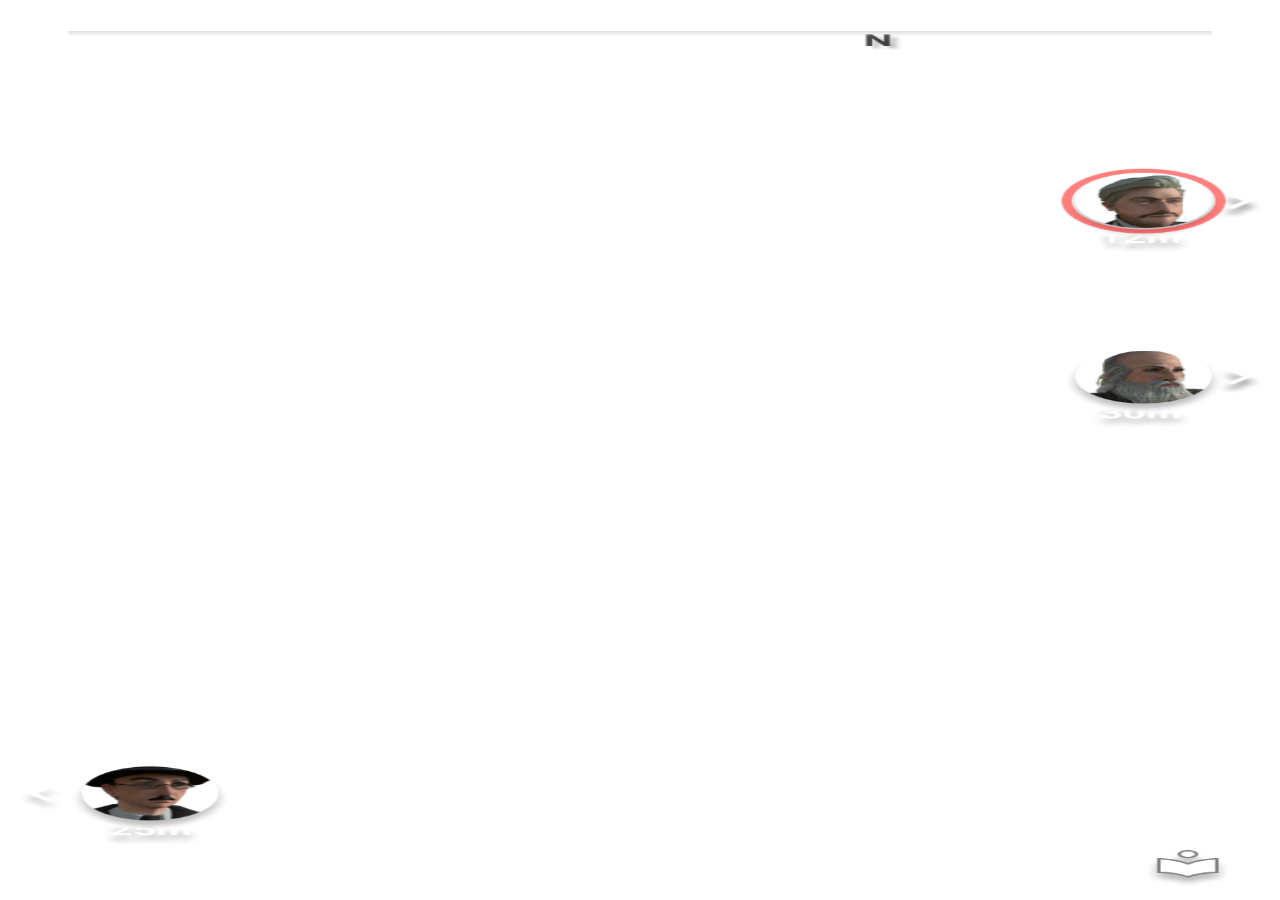
<file: index.html>
<!DOCTYPE html>
<html lang="en">
<head>
    
    <!-- Global site tag (gtag.js) - Google Analytics -->
<script async src="https://www.googletagmanager.com/gtag/js?id=UA-140297907-1"></script>
<script>
  window.dataLayer = window.dataLayer || [];
  function gtag(){dataLayer.push(arguments);}
  gtag('js', new Date());

  gtag('config', 'UA-140297907-1');
</script>

    <meta charset="UTF-8">
    <meta name="viewport" content="width=device-width, initial-scale=1.0">
    <meta http-equiv="X-UA-Compatible" content="ie=edge">
    <meta name="mobile-web-app-capable" content="yes">
    <title>Nimest Prototype A</title>
    
    <link rel="stylesheet" href="style.css">
</head>
<body>
    <video autoplay id="myVideo"></video>
    
    <div class="content landing">
    </div>
    
    <div class="dummy_scroll"><br /><br />
        <br/><br /><br />
        <br />
        <br /><br />
        <br />
        <br />
        <br />
        <br />
        <br />
        <br />
        <br />
        <br />
        <br />
        <br />
        <br />
        <br />
        <br />
        <br />
        <br />
        <br />
        <br />
        <br />
        <br />
        <br />
        <br />
        <br />
        <br />
        <br />
        <br />
        <br />
        <br />
        <br />
        <br /><br />
        <br />
        <br /><br />
        <br />
        <br />
        <br />
        <br />
        <br />
        <br />
        <br />
        <br />
        <br />
        <br />
        <br />
        <br />
        <br />
        <br />
        <br />
        <br />
        <br />
        <br />
        <br />
        <br />
        <br />
        <br />
        <br />
        <br />
        <br />
        <br />
        <br />
        <br />
        <br /><br />
        <br />
        <br /><br />
        <br />
        <br />
        <br />
        <br />
        <br />
        <br />
        <br />
        <br />
        <br />
        <br />
        <br />
        <br />
        <br />
        <br />
        <br />
        <br />
        <br />
        <br />
        <br />
        <br />
        <br />
        <br />
        <br />
        <br />
        <br />
        <br />
        <br />
        <br />
        <br />
        <br/>
        <br/><br />
    </div>
    <button class="overlaybtn" id="goto_character" onclick="window.location.href = 'character.html'"></button>
    <button class="overlaybtn" id="goto_stories" onclick="window.location.href = 'stories.html'"></button>
    
    <script src="page.js"></script>
    
    <script>
        add_video();
        register_swipes("account.html", "map.html");
    </script>
    
</body>
</html>
</file>
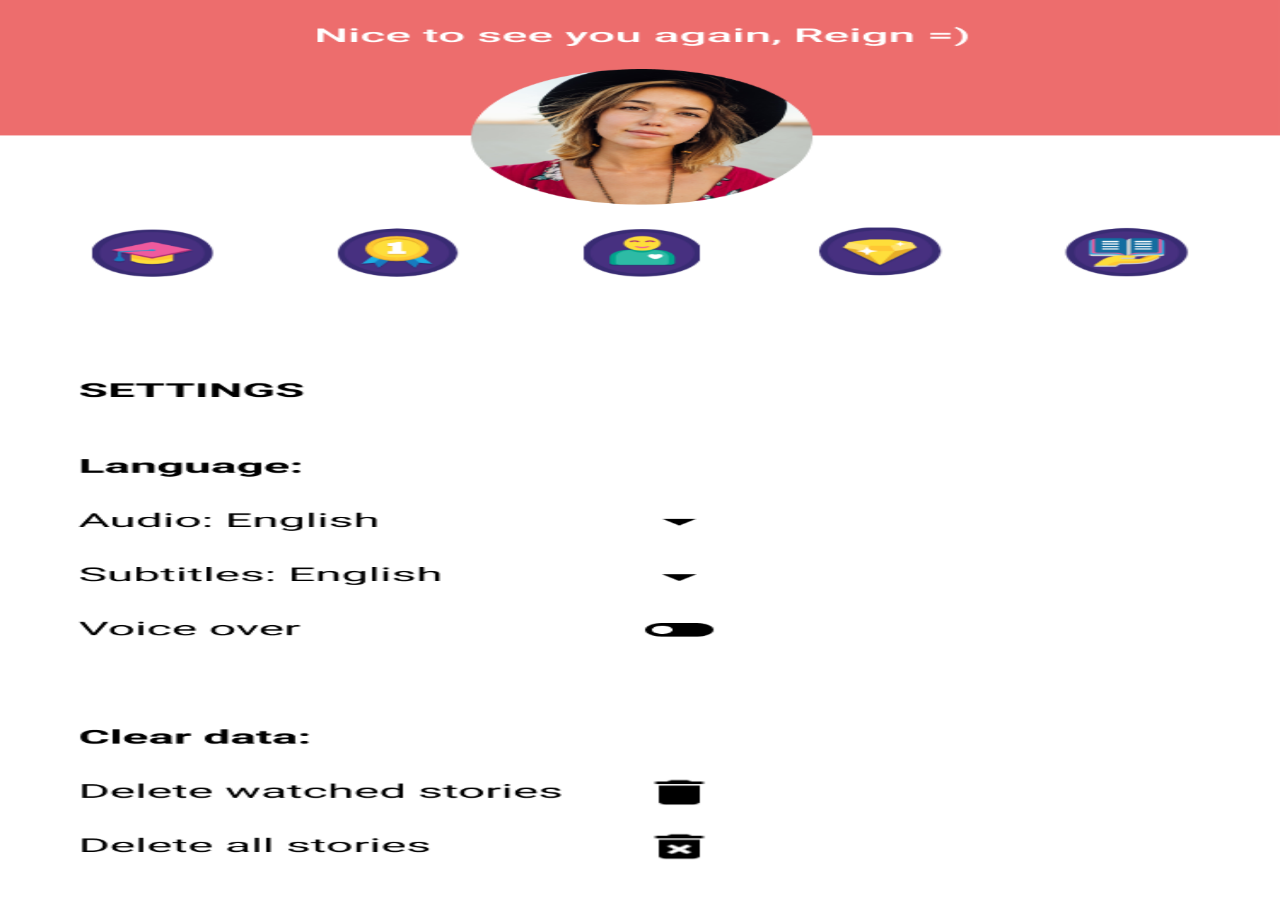
<file: account.html>
<!DOCTYPE html>
<html lang="en">
<head>
    
    <!-- Global site tag (gtag.js) - Google Analytics -->
<script async src="https://www.googletagmanager.com/gtag/js?id=UA-140297907-1"></script>
<script>
  window.dataLayer = window.dataLayer || [];
  function gtag(){dataLayer.push(arguments);}
  gtag('js', new Date());

  gtag('config', 'UA-140297907-1');
</script>

    <meta charset="UTF-8">
    <meta name="viewport" content="width=device-width, initial-scale=1.0">
    <meta http-equiv="X-UA-Compatible" content="ie=edge">
    <meta name="mobile-web-app-capable" content="yes">
    <title>Nimest Prototype A</title>
    
    <link rel="stylesheet" href="style.css">
</head>
<body>
    <video autoplay id="myVideo"></video>
    
    <div class="content account">
    </div>
    
    <div class="dummy_scroll"><br /><br />
        <br/><br /><br />
        <br />
        <br /><br />
        <br />
        <br />
        <br />
        <br />
        <br />
        <br />
        <br />
        <br />
        <br />
        <br />
        <br />
        <br />
        <br />
        <br />
        <br />
        <br />
        <br />
        <br />
        <br />
        <br />
        <br />
        <br />
        <br />
        <br />
        <br />
        <br />
        <br />
        <br />
        <br /><br />
        <br />
        <br /><br />
        <br />
        <br />
        <br />
        <br />
        <br />
        <br />
        <br />
        <br />
        <br />
        <br />
        <br />
        <br />
        <br />
        <br />
        <br />
        <br />
        <br />
        <br />
        <br />
        <br />
        <br />
        <br />
        <br />
        <br />
        <br />
        <br />
        <br />
        <br />
        <br /><br />
        <br />
        <br /><br />
        <br />
        <br />
        <br />
        <br />
        <br />
        <br />
        <br />
        <br />
        <br />
        <br />
        <br />
        <br />
        <br />
        <br />
        <br />
        <br />
        <br />
        <br />
        <br />
        <br />
        <br />
        <br />
        <br />
        <br />
        <br />
        <br />
        <br />
        <br />
        <br />
        <br/>
        <br/><br />
    </div>
    
    <script src="page.js"></script>
    
    <script>
        register_swipes(null, "/");
    </script>
    
</body>
</html>
</file>
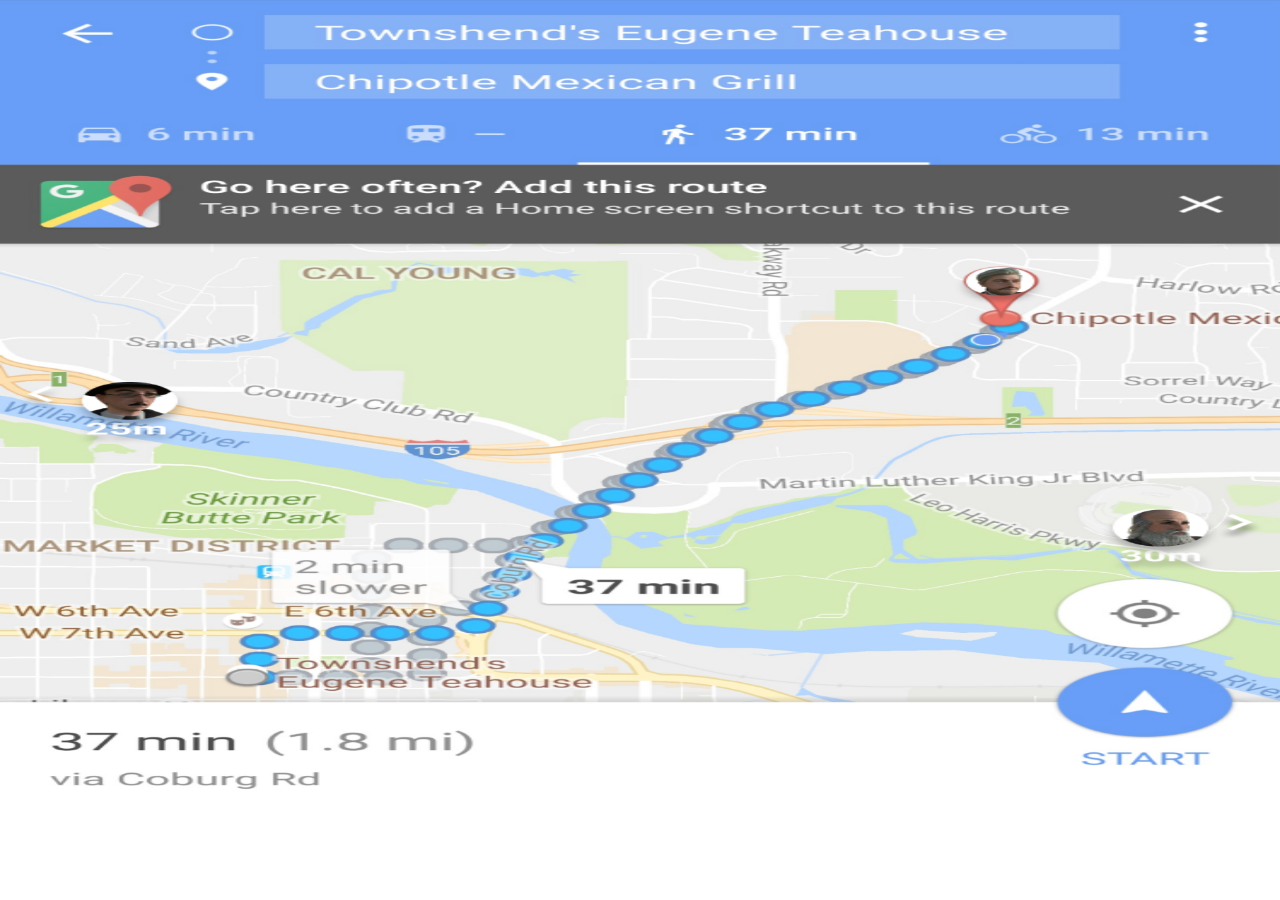
<file: character.html>
<!DOCTYPE html>
<html lang="en">
<head>
    
    <!-- Global site tag (gtag.js) - Google Analytics -->
<script async src="https://www.googletagmanager.com/gtag/js?id=UA-140297907-1"></script>
<script>
  window.dataLayer = window.dataLayer || [];
  function gtag(){dataLayer.push(arguments);}
  gtag('js', new Date());

  gtag('config', 'UA-140297907-1');
</script>
    
    <meta charset="UTF-8">
    <meta name="viewport" content="width=device-width, initial-scale=1.0">
    <meta http-equiv="X-UA-Compatible" content="ie=edge">
    <meta name="mobile-web-app-capable" content="yes">
    <title>Nimest Prototype A</title>
    
    <link rel="stylesheet" href="style.css">
</head>
<body>
    <video autoplay id="myVideo"></video>
    
    <div class="content character">
    </div>
    
    <div class="dummy_scroll"><br /><br />
        <br/><br /><br />
        <br />
        <br /><br />
        <br />
        <br />
        <br />
        <br />
        <br />
        <br />
        <br />
        <br />
        <br />
        <br />
        <br />
        <br />
        <br />
        <br />
        <br />
        <br />
        <br />
        <br />
        <br />
        <br />
        <br />
        <br />
        <br />
        <br />
        <br />
        <br />
        <br />
        <br />
        <br /><br />
        <br />
        <br /><br />
        <br />
        <br />
        <br />
        <br />
        <br />
        <br />
        <br />
        <br />
        <br />
        <br />
        <br />
        <br />
        <br />
        <br />
        <br />
        <br />
        <br />
        <br />
        <br />
        <br />
        <br />
        <br />
        <br />
        <br />
        <br />
        <br />
        <br />
        <br />
        <br /><br />
        <br />
        <br /><br />
        <br />
        <br />
        <br />
        <br />
        <br />
        <br />
        <br />
        <br />
        <br />
        <br />
        <br />
        <br />
        <br />
        <br />
        <br />
        <br />
        <br />
        <br />
        <br />
        <br />
        <br />
        <br />
        <br />
        <br />
        <br />
        <br />
        <br />
        <br />
        <br />
        <br/>
        <br/><br />
    </div>
    <button class="overlaybtn" id="goto_home" onclick="window.location.href = '/'"></button>
    
    <script src="page.js"></script>
    
    <script>
        register_swipes(null, "/");
    </script>
    
</body>
</html>
</file>
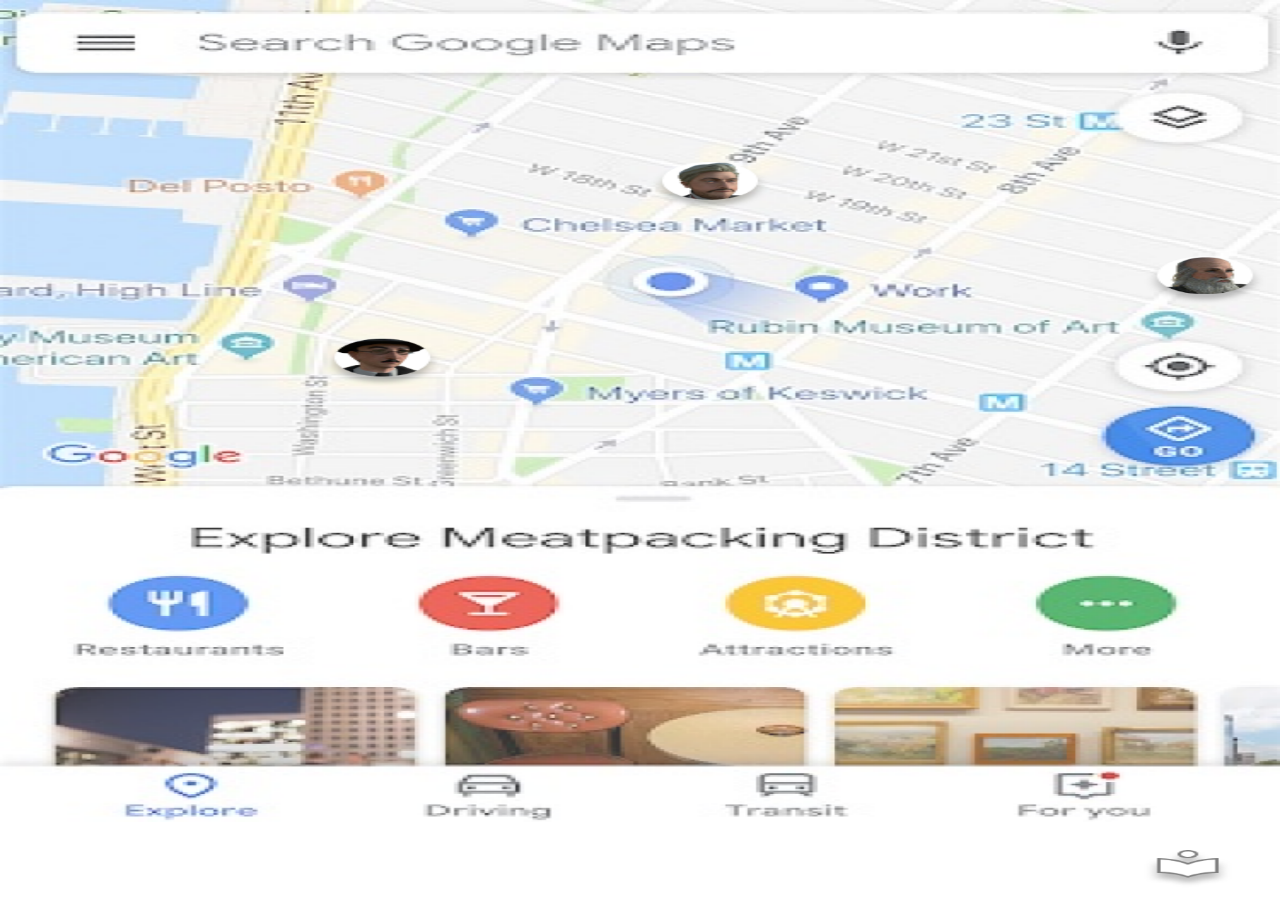
<file: map.html>
<!DOCTYPE html>
<html lang="en">
<head>
    
    <!-- Global site tag (gtag.js) - Google Analytics -->
<script async src="https://www.googletagmanager.com/gtag/js?id=UA-140297907-1"></script>
<script>
  window.dataLayer = window.dataLayer || [];
  function gtag(){dataLayer.push(arguments);}
  gtag('js', new Date());

  gtag('config', 'UA-140297907-1');
</script>

    <meta charset="UTF-8">
    <meta name="viewport" content="width=device-width, initial-scale=1.0">
    <meta http-equiv="X-UA-Compatible" content="ie=edge">
    <meta name="mobile-web-app-capable" content="yes">
    <title>Nimest Prototype A</title>
    
    <link rel="stylesheet" href="style.css">
</head>
<body>
    <video autoplay id="myVideo"></video>
    
    <div class="content map">
    </div>
    
    <div class="dummy_scroll"><br /><br />
        <br/><br /><br />
        <br />
        <br /><br />
        <br />
        <br />
        <br />
        <br />
        <br />
        <br />
        <br />
        <br />
        <br />
        <br />
        <br />
        <br />
        <br />
        <br />
        <br />
        <br />
        <br />
        <br />
        <br />
        <br />
        <br />
        <br />
        <br />
        <br />
        <br />
        <br />
        <br />
        <br />
        <br /><br />
        <br />
        <br /><br />
        <br />
        <br />
        <br />
        <br />
        <br />
        <br />
        <br />
        <br />
        <br />
        <br />
        <br />
        <br />
        <br />
        <br />
        <br />
        <br />
        <br />
        <br />
        <br />
        <br />
        <br />
        <br />
        <br />
        <br />
        <br />
        <br />
        <br />
        <br />
        <br /><br />
        <br />
        <br /><br />
        <br />
        <br />
        <br />
        <br />
        <br />
        <br />
        <br />
        <br />
        <br />
        <br />
        <br />
        <br />
        <br />
        <br />
        <br />
        <br />
        <br />
        <br />
        <br />
        <br />
        <br />
        <br />
        <br />
        <br />
        <br />
        <br />
        <br />
        <br />
        <br />
        <br/>
        <br/><br />
    </div>
    
    <button class="overlaybtn" id="goto_stories" onclick="window.location.href = 'stories.html'"></button>
    
    <script src="page.js"></script>
    
    <script>
        register_swipes("/", null);
    </script>
    
</body>
</html>
</file>
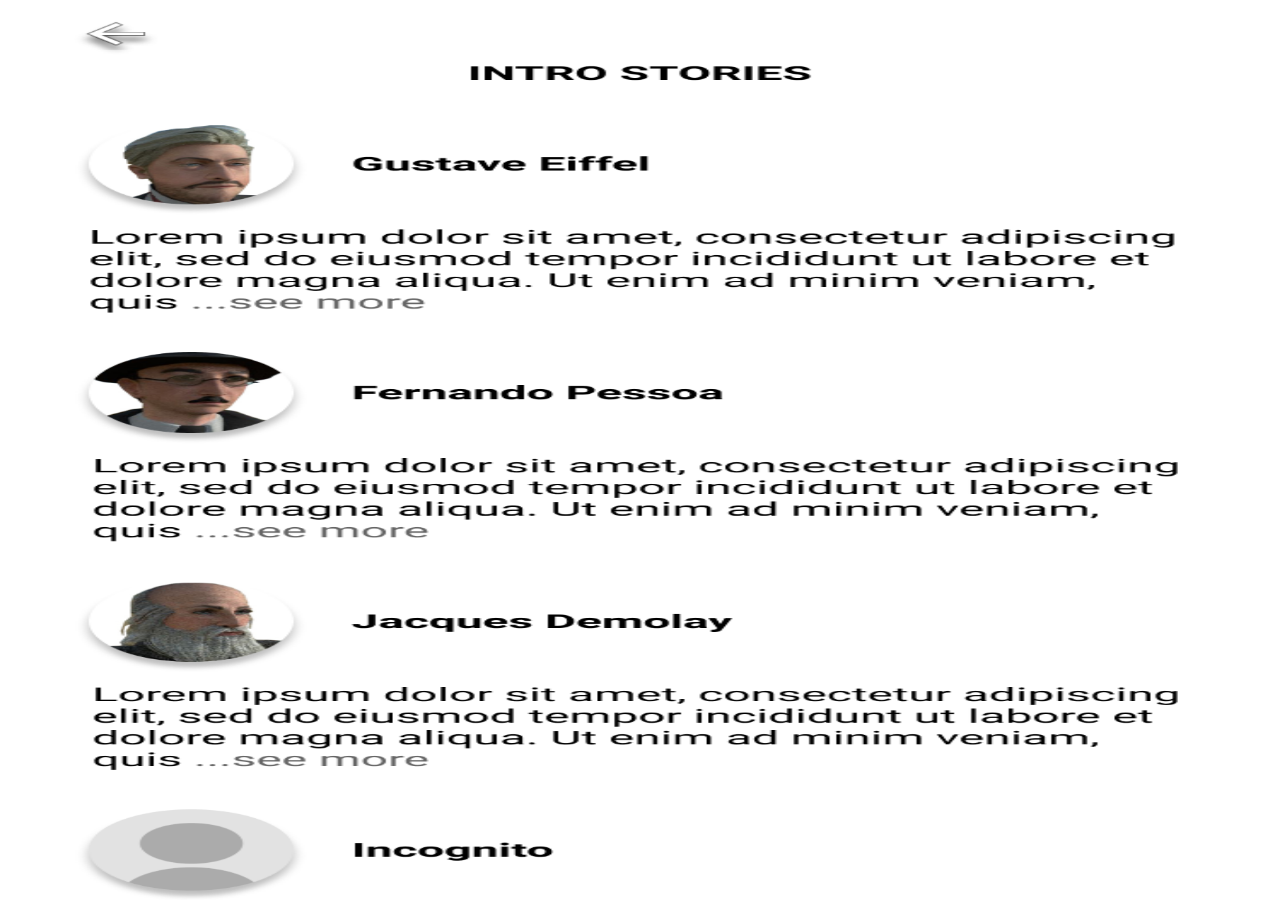
<file: stories.html>
<!DOCTYPE html>
<html lang="en">
<head>
    
    <!-- Global site tag (gtag.js) - Google Analytics -->
<script async src="https://www.googletagmanager.com/gtag/js?id=UA-140297907-1"></script>
<script>
  window.dataLayer = window.dataLayer || [];
  function gtag(){dataLayer.push(arguments);}
  gtag('js', new Date());

  gtag('config', 'UA-140297907-1');
</script>

    <meta charset="UTF-8">
    <meta name="viewport" content="width=device-width, initial-scale=1.0">
    <meta http-equiv="X-UA-Compatible" content="ie=edge">
    <meta name="mobile-web-app-capable" content="yes">
    <title>Nimest Prototype A</title>
    
    <link rel="stylesheet" href="style.css">
</head>
<body>
    <video autoplay id="myVideo"></video>
    
    <div class="content stories">
    </div>
    
    <div class="dummy_scroll"><br /><br />
        <br/><br /><br />
        <br />
        <br /><br />
        <br />
        <br />
        <br />
        <br />
        <br />
        <br />
        <br />
        <br />
        <br />
        <br />
        <br />
        <br />
        <br />
        <br />
        <br />
        <br />
        <br />
        <br />
        <br />
        <br />
        <br />
        <br />
        <br />
        <br />
        <br />
        <br />
        <br />
        <br />
        <br /><br />
        <br />
        <br /><br />
        <br />
        <br />
        <br />
        <br />
        <br />
        <br />
        <br />
        <br />
        <br />
        <br />
        <br />
        <br />
        <br />
        <br />
        <br />
        <br />
        <br />
        <br />
        <br />
        <br />
        <br />
        <br />
        <br />
        <br />
        <br />
        <br />
        <br />
        <br />
        <br /><br />
        <br />
        <br /><br />
        <br />
        <br />
        <br />
        <br />
        <br />
        <br />
        <br />
        <br />
        <br />
        <br />
        <br />
        <br />
        <br />
        <br />
        <br />
        <br />
        <br />
        <br />
        <br />
        <br />
        <br />
        <br />
        <br />
        <br />
        <br />
        <br />
        <br />
        <br />
        <br />
        <br/>
        <br/><br />
    </div>
    
    <button class="overlaybtn" id="goto_home" onclick="window.location.href = '/'"></button>
    
    <script src="page.js"></script>
    
    <script>
        register_swipes(null, "/");
    </script>
    
</body>
</html>
</file>
<file: style.css>
body {
  margin: 0;
}

#myVideo {
  z-index: -10;
  min-width: 100%; 
  min-height: 100%;
  position: fixed;
  top: 50%;
  right: 50%;
  transform: translate(50%, -50%);
}

.content {
  position: fixed;
  
  left: 0;
  width: 100%;
  height: 100%;

  /* Center and scale the image nicely */
  background-position: center top;
  background-repeat: no-repeat;
  background-size: 100% 100%;
}

.landing {
  background-image: url("imgs/landing.png");
}

.map {
  background-image: url("imgs/right.png");
}

.account {
  background-image: url("imgs/left.png");
}

.character {
  background-image: url("imgs/character.png");
}

.stories {
  background-image: url("imgs/stories.png");
}

.dummy_scroll {
  position: fixed;
  top: 0;
  width: 100%;
  height: 150%;
}

.overlaybtn {
  background-color: transparent;
  border: none;
  z-index: 20;
  position: fixed;
}

#goto_stories {
  right: 0;
  bottom: 0;
  
  width: 50px;
  height: 50px;
}

#goto_character {
  right: 0;
  top: 18%;
  
  width: 70px;
  height: 70px;
}

#goto_home {
  left: 0;
  top: 0;
  
  width: 50px;
  height: 50px;
}
</file>
